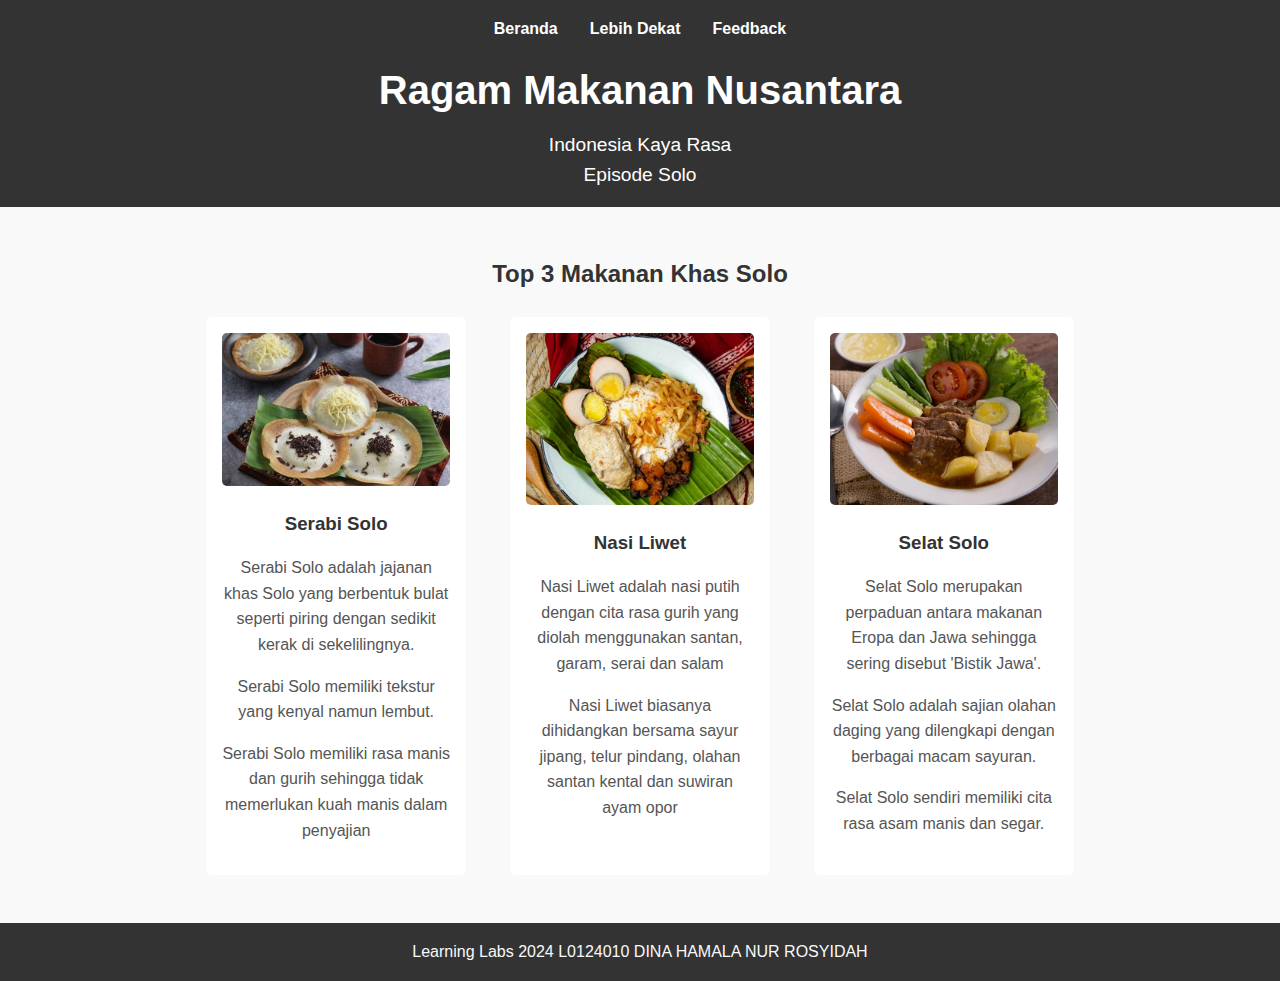
<file: index.html>
<!DOCTYPE html>
<html lang="id">
    <head>
        <meta charset="UTF-8">
        <meta name="viewport" content="width=device-width, initial-scale=1.0">
        <title>Ragam Makanan Nusantara</title>
        <link rel="stylesheet" href="cssfrontend.css"> 
    </head>
    <body>
        <header>
            <nav>
                <ul>
                    <li><a href="index.html">Beranda</a></li>
                    <li><a href="konten.html">Lebih Dekat</a></li>
                    <li><a href="feedback.html">Feedback</a></li>
                </ul>
            </nav>
            <div class="hero">
                <h1>Ragam Makanan Nusantara</h1>
                <p>Indonesia Kaya Rasa</p> 
                <p>Episode Solo</p> 
            </div>
        </header>
        <main>
            <section class="featured">
                <h2>Top 3 Makanan Khas Solo</h2> 
                <div class="featured-items">
                    <article>
                        <img src="serabisolo.jpg" alt="Serabi Solo"> 
                        <h3>Serabi Solo</h3>
                        <p>Serabi Solo adalah jajanan khas Solo yang berbentuk bulat seperti piring dengan sedikit kerak di sekelilingnya.</p>
                        <p>Serabi Solo memiliki tekstur yang kenyal namun lembut.</p>
                        <p>Serabi Solo memiliki rasa manis dan gurih sehingga tidak memerlukan kuah manis dalam penyajian</p> 
                    </article>
                    <article>
                        <img src="nasiliwet.jpe" alt="Nasi Liwet"> 
                        <h3>Nasi Liwet</h3>
                        <p>Nasi Liwet adalah nasi putih dengan cita rasa gurih yang diolah menggunakan santan, garam, serai dan salam</p> 
                        <p>Nasi Liwet biasanya dihidangkan bersama sayur jipang, telur pindang, olahan santan kental dan suwiran ayam opor</p>
                    </article>
                    <article>
                        <img src="selatsolo.jpeg" alt="Selat Solo"> 
                        <h3>Selat Solo</h3>
                        <p>Selat Solo merupakan perpaduan antara makanan Eropa dan Jawa sehingga sering disebut 'Bistik Jawa'.</p>
                        <p>Selat Solo adalah sajian olahan daging yang dilengkapi dengan berbagai macam sayuran.</p> 
                        <p>Selat Solo sendiri memiliki cita rasa asam manis dan segar.</p>
                    </article>
                </div>
            </section>
        </main>
        <footer>
            <p>Learning Labs 2024 L0124010 DINA HAMALA NUR ROSYIDAH</p>
        </footer>
        <script src="jsfrontend.js"></script>
    </body>
</html>
</file>
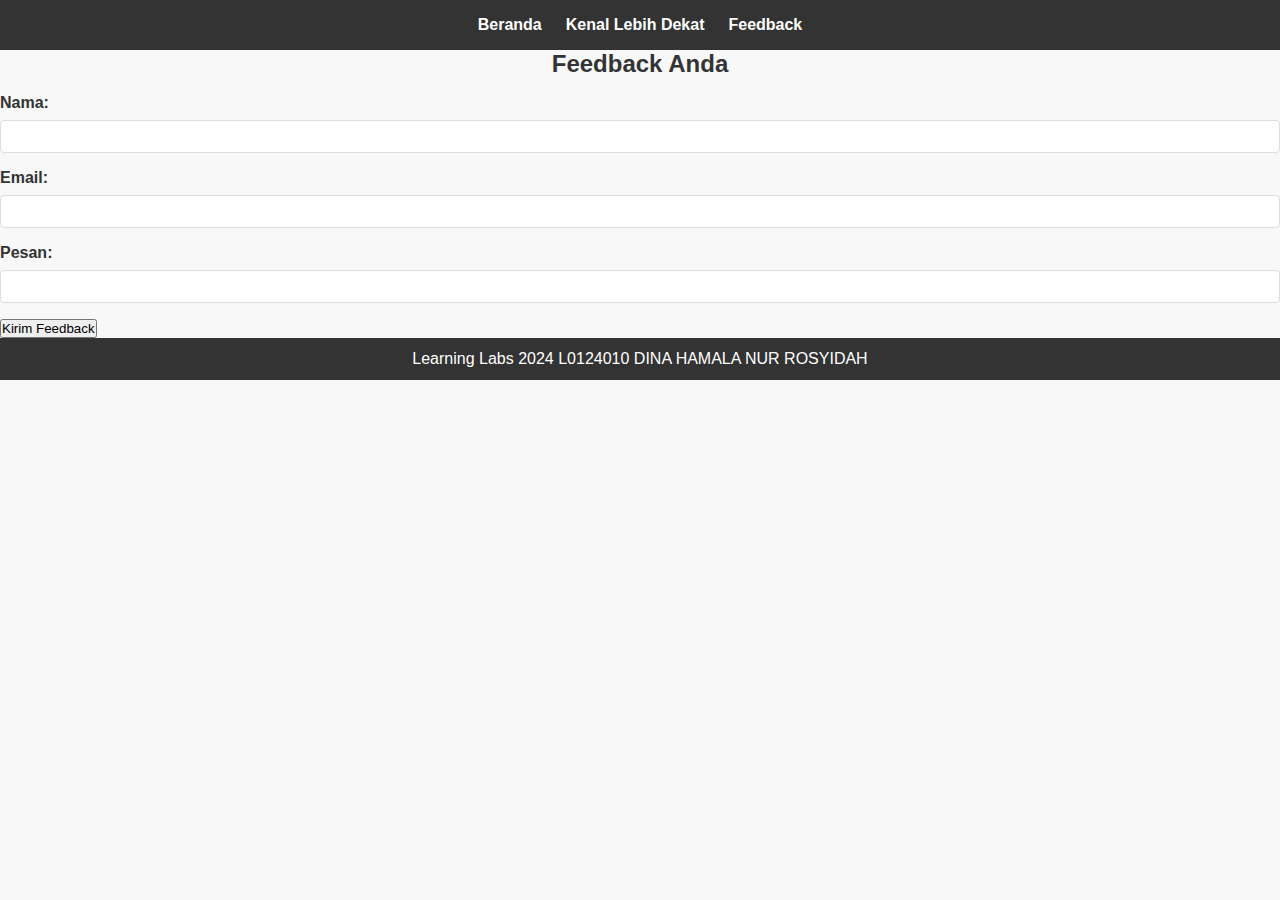
<file: feedback.html>
<!DOCTYPE html>
<html lang="id">
    <head>
        <meta charset="UTF-8">
        <meta name="viewport" content="width=device-width, initial-scale=1.0">
        <title>Feedback</title>
        <link rel="stylesheet" href="cssfeedback.css"> 
    </head>
    <body>
        <header>
            <nav>
                <ul>
                    <li><a href="index.html">Beranda</a></li>
                    <li><a href="konten.html">Kenal Lebih Dekat</a></li>
                    <li><a href="feedback.html">Feedback</a></li>
                </ul>
            </nav>
        </header>
        <main>
            <section class="form-container">
                <h2 class="text-center mt-2">Feedback Anda</h2>
                <form id="feedbackform">
                    <div class="form-group">
                        <label for ="name">Nama:</label>
                        <input type="text" id="name" name="name" required>
                    </div>
                    <div class="form-group">
                        <label for="email">Email:</label>
                        <input type="email" id="email" name="email" required>
                    </div>
                    <div class="form-group">
                        <label for="message">Pesan:</label>
                        <input type="message" id="message" name="message" required>
                    </div>
                    <button typr="submit">Kirim Feedback</button>
                </form>
            </section>
        </main>

        <footer>
            <p>Learning Labs 2024 L0124010 DINA HAMALA NUR ROSYIDAH</p>
        </footer>
    </body>
</html>
</file>
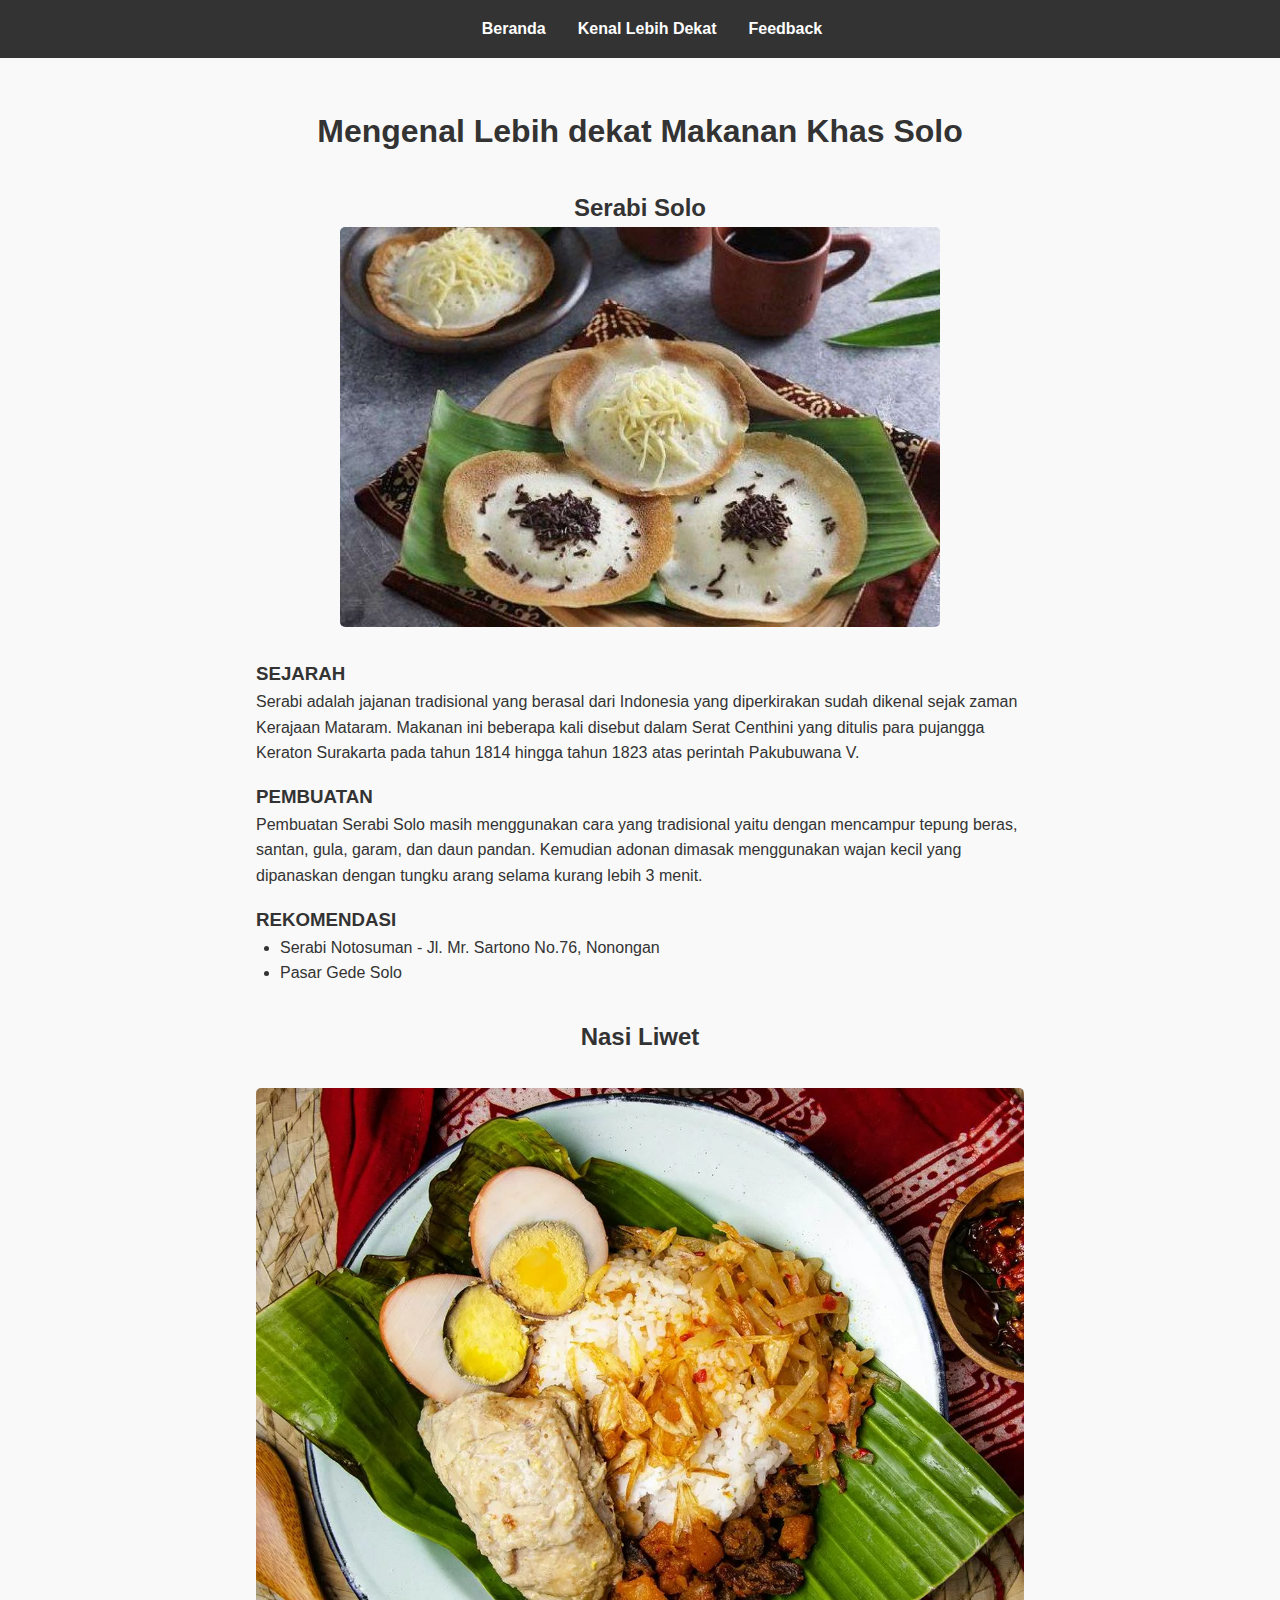
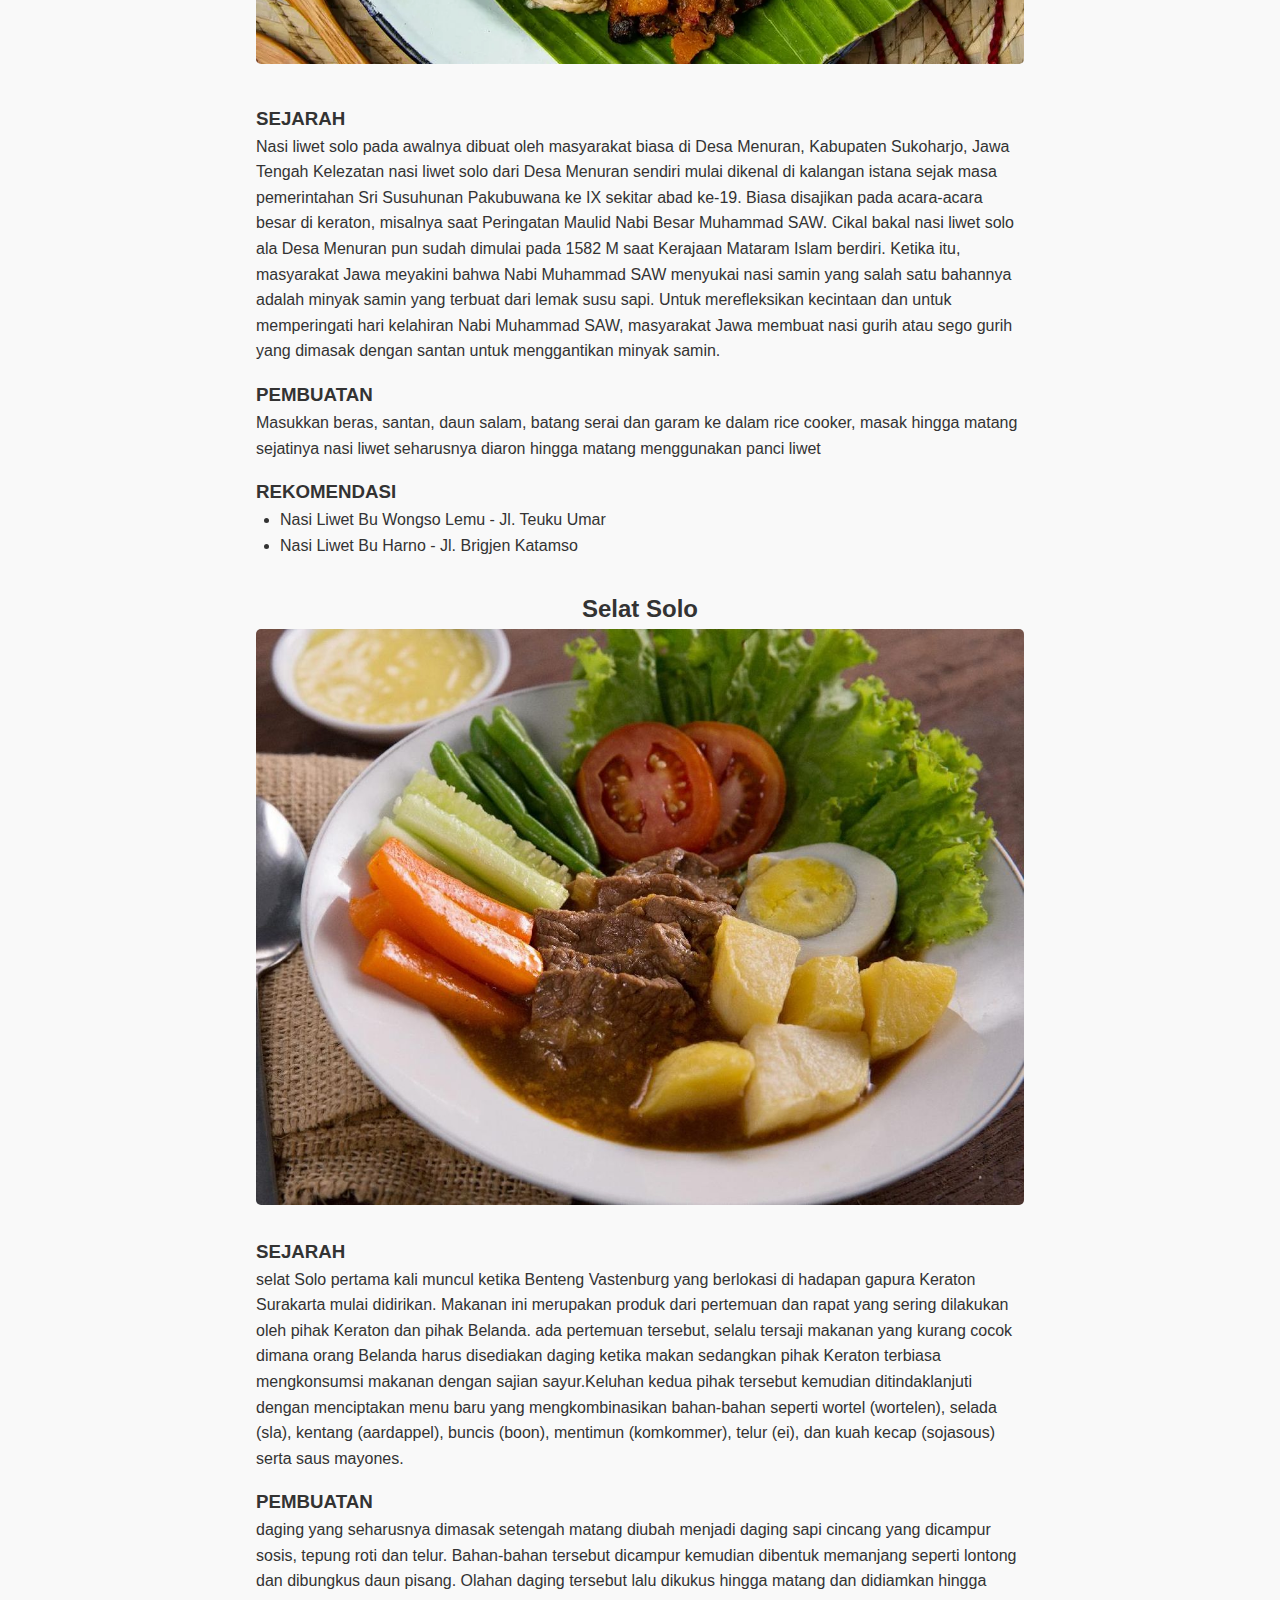
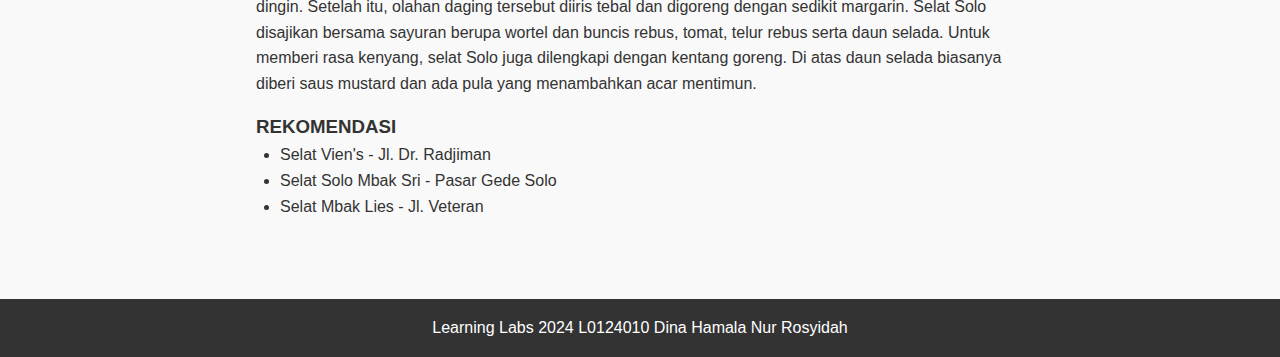
<file: konten.html>
<!DOCTYPE html>
<html lang="id">
    <head>
        <meta charset="UTF-8">
        <meta name="viewport" content="width=device-width, initial-scale=1.0">
        <title>Feedback</title>
        <link rel="stylesheet" href="csskonten.css"> 
    </head>
    <body>
        <header>
            <nav>
                <ul>
                    <li><a href="index.html">Beranda</a></li>
                    <li><a href="konten.html">Kenal Lebih Dekat</a></li>
                    <li><a href="feedback.html">Feedback</a></li>
                </ul>
            </nav>
        </header>
        <main>
            <h1>Mengenal Lebih dekat Makanan Khas Solo</h1>
            <section class="detail-section">
            <h2>Serabi Solo</h2>
            <div class="content-wrapper">
                <img src="serabisolo.jpg" alt="Serabi Solo" class="detail-image">
                <div class="detail-content">
                    <h3>SEJARAH</h3>
                    <p>Serabi adalah jajanan tradisional yang berasal dari Indonesia yang diperkirakan sudah dikenal sejak zaman Kerajaan Mataram. Makanan ini beberapa kali disebut dalam Serat Centhini yang ditulis para pujangga Keraton Surakarta pada tahun 1814 hingga tahun 1823 atas perintah Pakubuwana V.</p>
                    <h3>PEMBUATAN</h3>
                    <p>Pembuatan Serabi Solo masih menggunakan cara yang tradisional yaitu dengan mencampur tepung beras, santan, gula, garam, dan daun pandan. Kemudian adonan dimasak menggunakan wajan kecil yang dipanaskan dengan tungku arang selama kurang lebih 3 menit.</p>
                    <h3>REKOMENDASI</h3>
                    <ul>
                        <li>Serabi Notosuman - Jl. Mr. Sartono No.76, Nonongan</li>
                        <li>Pasar Gede Solo</li>
                    </ul>
                </div> 
            </div>
            </section>
            <section>
                <h2>Nasi Liwet</h2>
                <div class="detail-section">
                    <img src="nasiliwet.jpe" alt="Nasi Liwet" class="detail-image">
                    <div class="content-wrapper">
                        <div class="detail-content">
                            <h3>SEJARAH</h3>
                                <p>Nasi liwet solo pada awalnya dibuat oleh masyarakat biasa di Desa Menuran, Kabupaten Sukoharjo, Jawa Tengah
                                    Kelezatan nasi liwet solo dari Desa Menuran sendiri mulai dikenal di kalangan istana sejak masa pemerintahan Sri Susuhunan Pakubuwana ke IX sekitar abad ke-19. 
                                    Biasa disajikan pada acara-acara besar di keraton, misalnya saat Peringatan Maulid Nabi Besar Muhammad SAW.
                                    Cikal bakal nasi liwet solo ala Desa Menuran pun sudah dimulai pada 1582 M saat Kerajaan Mataram Islam berdiri. 
                                    Ketika itu, masyarakat Jawa meyakini bahwa Nabi Muhammad SAW menyukai nasi samin yang salah satu bahannya adalah minyak samin yang terbuat dari lemak susu sapi. 
                                    Untuk merefleksikan kecintaan dan untuk memperingati hari kelahiran Nabi Muhammad SAW, masyarakat Jawa membuat nasi gurih atau sego gurih yang dimasak dengan santan untuk menggantikan minyak samin.
                                </p>
                            <h3>PEMBUATAN</h3>
                                <p>Masukkan beras, santan, daun salam, batang serai dan garam ke dalam rice cooker, masak hingga matang
                                    sejatinya nasi liwet seharusnya diaron hingga matang menggunakan panci liwet 
                                </p>
                            <h3>REKOMENDASI</h3>
                            <ul>
                                <li>Nasi Liwet Bu Wongso Lemu - Jl. Teuku Umar</li>
                                <li>Nasi Liwet Bu Harno - Jl. Brigjen Katamso</li>
                            </ul>
                        </div>
                    </div>
                </div>
            </section>

            <section class="detail-section">
                <h2>Selat Solo</h2>
                <div class="content-wrapper">
                    <img src="selatsolo.jpeg" alt="Selat Solo" class="detail-image">
                    <div class="detail-content">
                        <h3>SEJARAH</h3>
                            <p>selat Solo pertama kali muncul ketika Benteng Vastenburg yang berlokasi di hadapan gapura Keraton Surakarta mulai didirikan.
                                Makanan ini merupakan produk dari pertemuan dan rapat yang sering dilakukan oleh pihak Keraton dan pihak Belanda.
                                ada pertemuan tersebut, selalu tersaji makanan yang kurang cocok dimana orang Belanda harus disediakan daging ketika makan
                                sedangkan pihak Keraton terbiasa mengkonsumsi makanan dengan sajian sayur.Keluhan kedua pihak tersebut kemudian ditindaklanjuti 
                                dengan menciptakan menu baru yang mengkombinasikan bahan-bahan seperti wortel (wortelen), selada (sla), kentang (aardappel), buncis (boon), mentimun (komkommer), telur (ei), dan kuah kecap (sojasous) serta saus mayones.
                            </p>
                        <h3>PEMBUATAN</h3>
                            <p>daging yang seharusnya dimasak setengah matang diubah menjadi daging sapi cincang yang dicampur sosis, tepung roti dan telur. Bahan-bahan tersebut dicampur kemudian dibentuk memanjang seperti lontong dan dibungkus daun pisang.
                                Olahan daging tersebut lalu dikukus hingga matang dan didiamkan hingga dingin. Setelah itu, olahan daging tersebut diiris tebal dan digoreng dengan sedikit margarin.
                                Selat Solo disajikan bersama sayuran berupa wortel dan buncis rebus, tomat, telur rebus serta daun selada. Untuk memberi rasa kenyang, selat Solo juga dilengkapi dengan kentang goreng. 
                                Di atas daun selada biasanya diberi saus mustard dan ada pula yang menambahkan acar mentimun.
                            </p>
                        <h3>REKOMENDASI</h3>
                        <ul>
                            <li>Selat Vien's - Jl. Dr. Radjiman</li>
                            <li>Selat Solo Mbak Sri - Pasar Gede Solo</li>
                            <li>Selat Mbak Lies - Jl. Veteran</li>
                        </ul>
                    </div>
                </div>
            </section>
        </main>
        <footer>
            <p>Learning Labs 2024 L0124010 Dina Hamala Nur Rosyidah</p>
        </footer>
    </body>
</html>
</file>
<file: cssfrontend.css>
* {
    margin: 0;
    padding: 0;
    box-sizing: border-box;
}
body {
    font-family: Arial, Helvetica, sans-serif;
    background-color: #f9f9f9;
    color: #333;
    line-height: 1.6;
}
header {
    background-color: #333;
    color: white;
    padding: 1rem 0;
    text-align: center;
}
header .hero {
    margin-top: 1rem;
}
header h1 {
    font-size: 2.5rem;
    margin-bottom: 0.5rem;
}
header p {
    font-size: 1.2rem;
    margin-bottom: 0.2rem 0;
}
nav ul {
    list-style: none;
    display: flex;
    justify-content: center;
    gap: 2rem;
    margin-bottom: 1rem;
}
nav a {
    color: white;
    text-decoration: none;
    font-weight: bold;
}
nav a:hover {
    color: #ffd700;
}
main {
    max-width: 900px;
    margin: 2rem auto;
    padding: 1rem;
}
h2 {
    text-align: center;
    color: #333;
    margin-bottom: 1.5rem;
}
.featured-items {
    display: flex;
    justify-content: space-between;
    gap: 1.5rem;
}
article {
    background-color: white;
    border-radius: 5px;
    overflow: hidden;
    width: 30%;
    box-shadow: 0;
    padding: 1rem;
    text-align: center;
}
article img {
    width: 100%;
    height: auto;
    border-radius: 5px;
    margin-bottom: 1rem;
}
article h3 {
    color: #333;
    margin-bottom: 1rem;
}
article p {
    font-size: 1rem;
    color: #555;
    margin-bottom: 1rem;
}

footer {
    background-color: #333;
    color: #f9f9f9;
    text-align: center;
    padding: 1rem;
    position: relative;
    bottom: 0;
    width: 100%;
}
</file>
<file: cssfeedback.css>
* {
    margin: 0;
    padding: 0;
    box-sizing: border-box;
}
body {
    font-family: Arial, Helvetica, sans-serif;
    background-color: #f8f8f8;
    color: #333;
}
header {
    background-color: #333;
    color: #fff;
    padding: 1rem;
    text-align: center;
}
header nav ul {
    list-style: none;
    display: flex;
    justify-content: center;
    gap: 1.5rem;
}
header nav a {
    color: #fff;
    text-decoration: none;
    font-weight: bold;
}
.form-container h2 {
    text-align: center;
    margin-bottom: 1rem;
    color: #333;
}
.form-group {
    margin-bottom: 1rem;
}
label {
    font-weight: bold;
    margin-bottom: 0.5rem;
    display: block;
}
input,
textarea {
    width: 100%;
    padding: 0.5rem;
    border: 1px solid #ddd;
    border-radius: 4px;
    cursor: pointer;
}
button:hover{
    background-color: #555;
}
footer{
    background-color: #333;
    color: #fff;
    text-align: center;
    padding: 0.75rem;
}
</file>
<file: csskonten.css>
* {
    margin: 0;
    padding: 0;
    box-sizing: border-box;
}
body {
    font-family: Arial, Helvetica, sans-serif;
    background-color: #f9f9f9;
    color: #333;
    line-height: 1.6;
}
header {
    background-color: #333;
    color: white;
    padding: 1rem 0;
}
nav ul {
    list-style: none;
    display: flex;
    justify-content: center;
    gap: 2rem;
}
nav a {
    color: white;
    text-decoration: none;
    font-weight: bold;
}
nav a:hover {
    color: #ffd700;
}
main {
    max-width: 800px;
    margin: 2rem auto;
    padding: 1rem;
}
h1, h2 {
    text-align: center;
    color: #333;
}
.detail-section {
    margin: 2rem 0;
}
.content-wrapper {
    display: flex;
    flex-direction: column;
    align-items: center;
}
.detail-image {
    max-width: 100%;
    height: auto;
    border-radius: 5px;
    margin-bottom: 1rem;
}
.detail-content h3 {
    margin-top: 1rem;
    color: #333;
}
ul {
    list-style-type: disc;
    padding-left: 1.5rem;
}
footer {
    background-color: #333;
    color: white;
    text-align: center;
    padding: 1rem;
    position: relative;
    bottom: 0;
    width: 100%;
}
</file>
